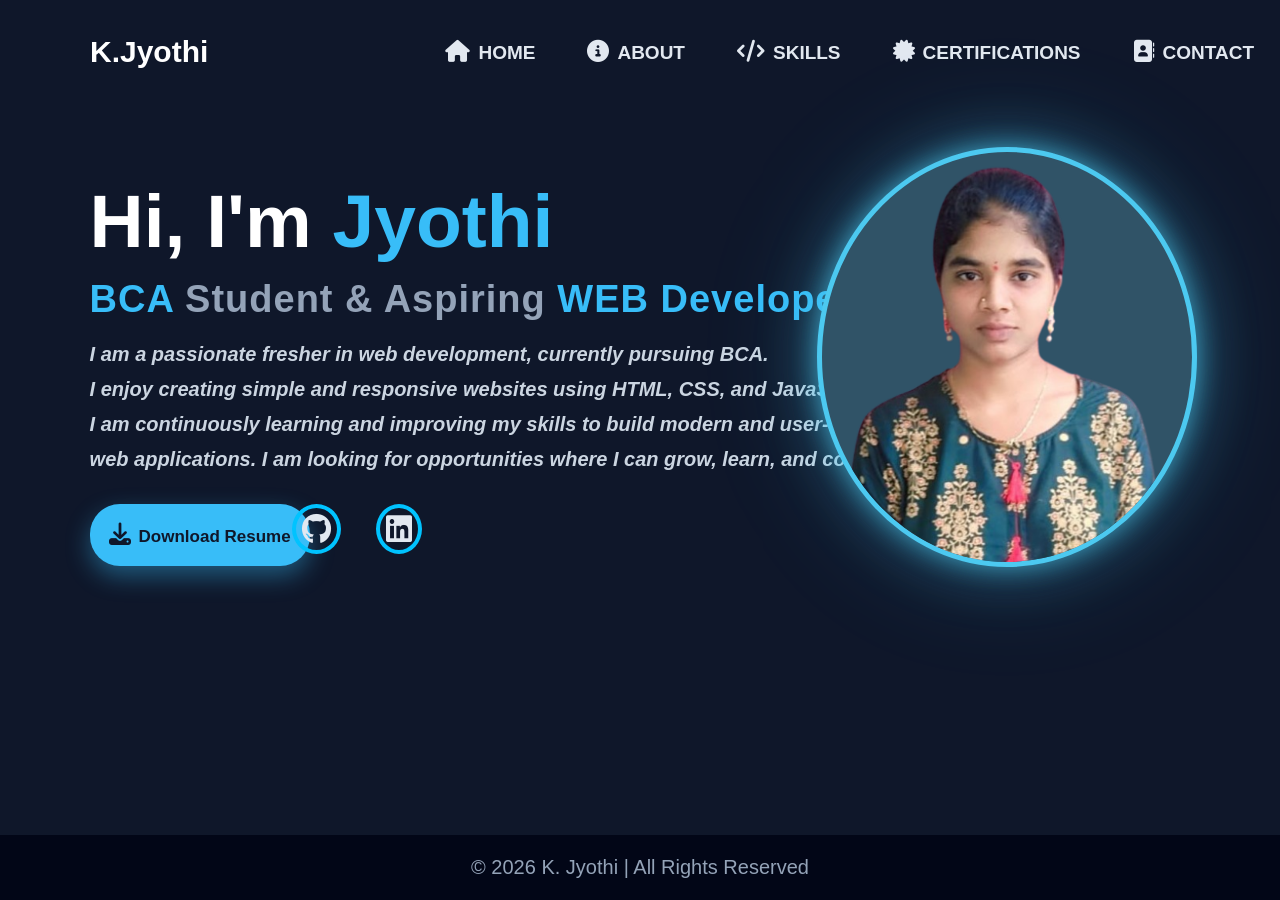
<file: index.html>
<!DOCTYPE html>
<html lang="en">
<head>
    <meta charset="UTF-8">
    <meta name="viewport" content="width=device-width, initial-scale=1.0">
    <title>My Portfolio</title>
    <link rel="stylesheet" href="https://cdnjs.cloudflare.com/ajax/libs/font-awesome/6.5.0/css/all.min.css">
    <link rel="stylesheet" href="style.css">
</head>
<body>
    <div class="main">
        <div class="navbar">
           <h1 class="name">K.Jyothi</h1>
         
            <ul>
                <li><a href="index.html"><i class="fa-solid fa-house"></i>HOME</a></li>
                <li><a href="about.html"><i class="fa-solid fa-circle-info"></i>ABOUT</a></li>
               <li><a href="skills.html"><i class="fa-solid fa-code"></i>SKILLS</a></li>
               <li><a href="certifications.html"><i class="fa-solid fa-certificate"></i>CERTIFICATIONS</a></li>
               <li><a href="contact.html"><i class="fa-solid fa-address-book"></i>CONTACT</a></li> 
            </ul>
        </div>
       <div class="info">
    <h1>Hi, I'm <span>Jyothi</span></h1><br>
    <h2><span>BCA</span> Student &  Aspiring<span> WEB Developer</span></h2><br>
<p><i><b>I am a passionate fresher in web development, currently pursuing BCA.<br>
I enjoy creating simple and responsive websites using HTML, CSS, and JavaScript.<br>

I am continuously learning and improving my skills to build modern and user-friendly<br> web applications.
I am looking for opportunities where I can grow, learn, and contribute.</b></i></p>

</div>
       <div class="image">
        <img src="images/image2.png">
    </div>
   
<a href="jyothiresume.pdf" download>
    <button ><i class="fa-solid fa-download"></i><b>Download Resume</b></button>
</a>
<div class="icon">
    <a href="https://github.com/kesanajyothi641-ai" target="_blank">
         <i class="fa-brands fa-github"></i>
    </a>

    <a href="https://www.linkedin.com/in/kesana-jyothi-a16402345" target="_blank">
        <i class="fa-brands fa-linkedin"></i>
    </a>
   </div>
<footer>
    <p>© 2026 K. Jyothi | All Rights Reserved</p>
</footer>
</body>
</html>
</file>
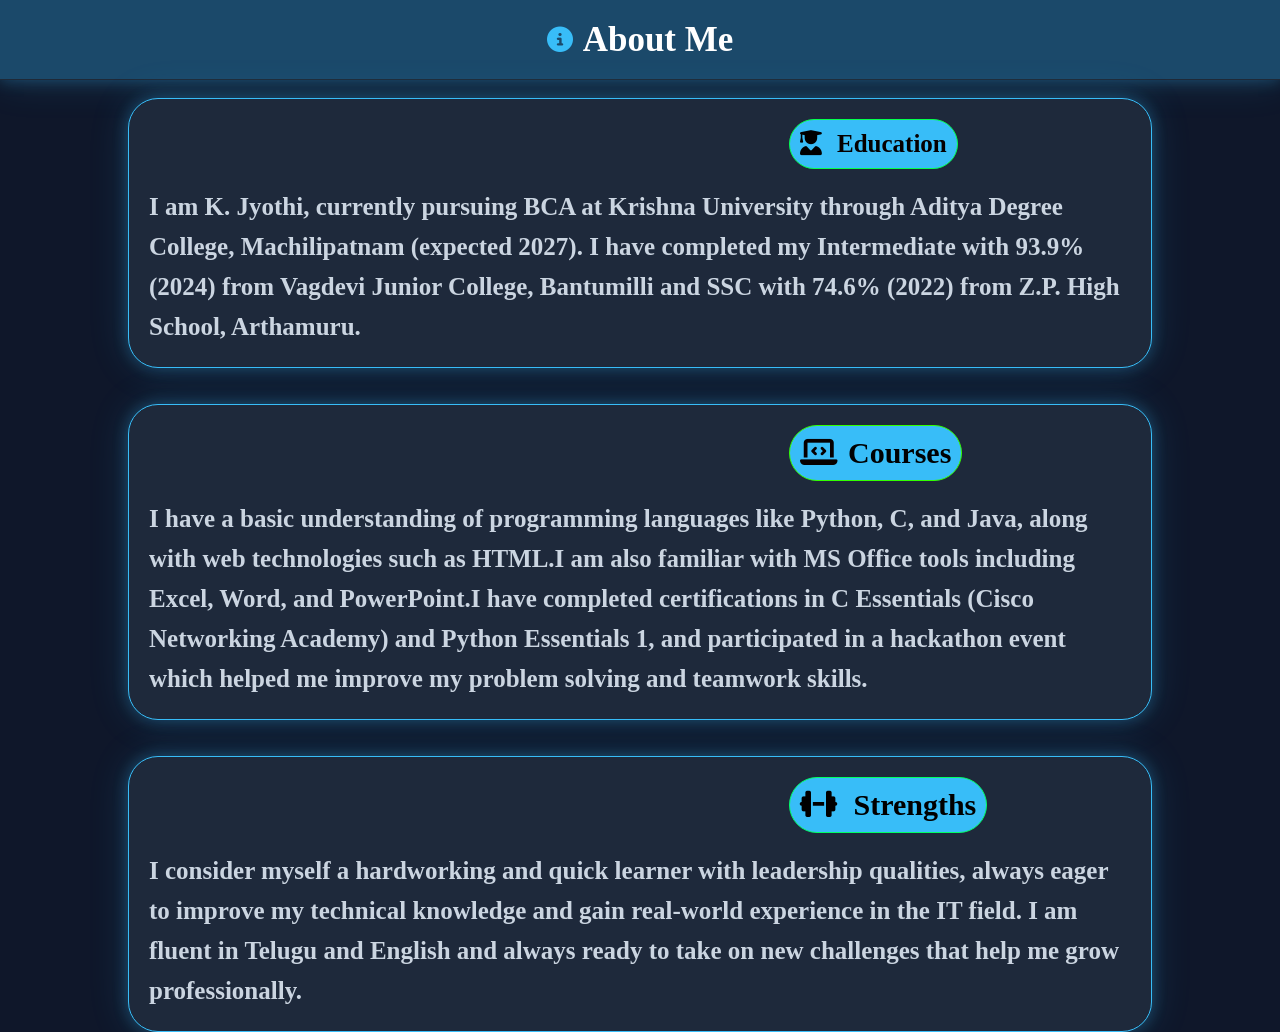
<file: about.html>
<!DOCTYPE html>
<html lang="en">
<head>
    <meta charset="UTF-8">
    <meta name="viewport" content="width=device-width, initial-scale=1.0">
    <title>About Section</title>
    <link rel="stylesheet" href="https://cdnjs.cloudflare.com/ajax/libs/font-awesome/6.5.0/css/all.min.css">
    <link rel="stylesheet" href="style.css">
</head>
<body class="about-page">
    <header class="header">
    <i class="fa-solid fa-circle-info"></i><h1> About Me</h1>
</header><br>
<div class="box1">
<h1 class="edu-title"><i class="fa-solid fa-user-graduate"></i>Education</h1><br><br>
<h2>I am K. Jyothi, currently pursuing BCA at Krishna University through Aditya Degree College, Machilipatnam (expected 2027). I have completed my Intermediate with 93.9% (2024) from Vagdevi Junior College, Bantumilli and SSC with 74.6% (2022) from Z.P. High School, Arthamuru.</h2></div><br><br>
<div class="box2">
<h1 class="courses"> <i class="fa-solid fa-laptop-code"></i>Courses</h1><br><br>
<h2>I have a basic understanding of programming languages like Python, C, and Java, along with web technologies such as HTML.I am also familiar with MS Office tools including Excel, Word, and PowerPoint.I have completed certifications in C Essentials (Cisco Networking Academy) and Python Essentials 1, and participated in a hackathon event which helped me improve my problem solving and teamwork skills.</h2></div><br><br>
<div class="box3">
<h1 class="strengths">
    <i class="fa-solid fa-dumbbell"></i> Strengths
</h1><br><br>
<h2>I consider myself a hardworking and quick learner with leadership qualities, always eager to improve my technical knowledge and gain real-world experience in the IT field.
I am fluent in Telugu and English and always ready to take on new challenges that help me grow professionally.</h2>
</div>
</body>
</html>
</file>
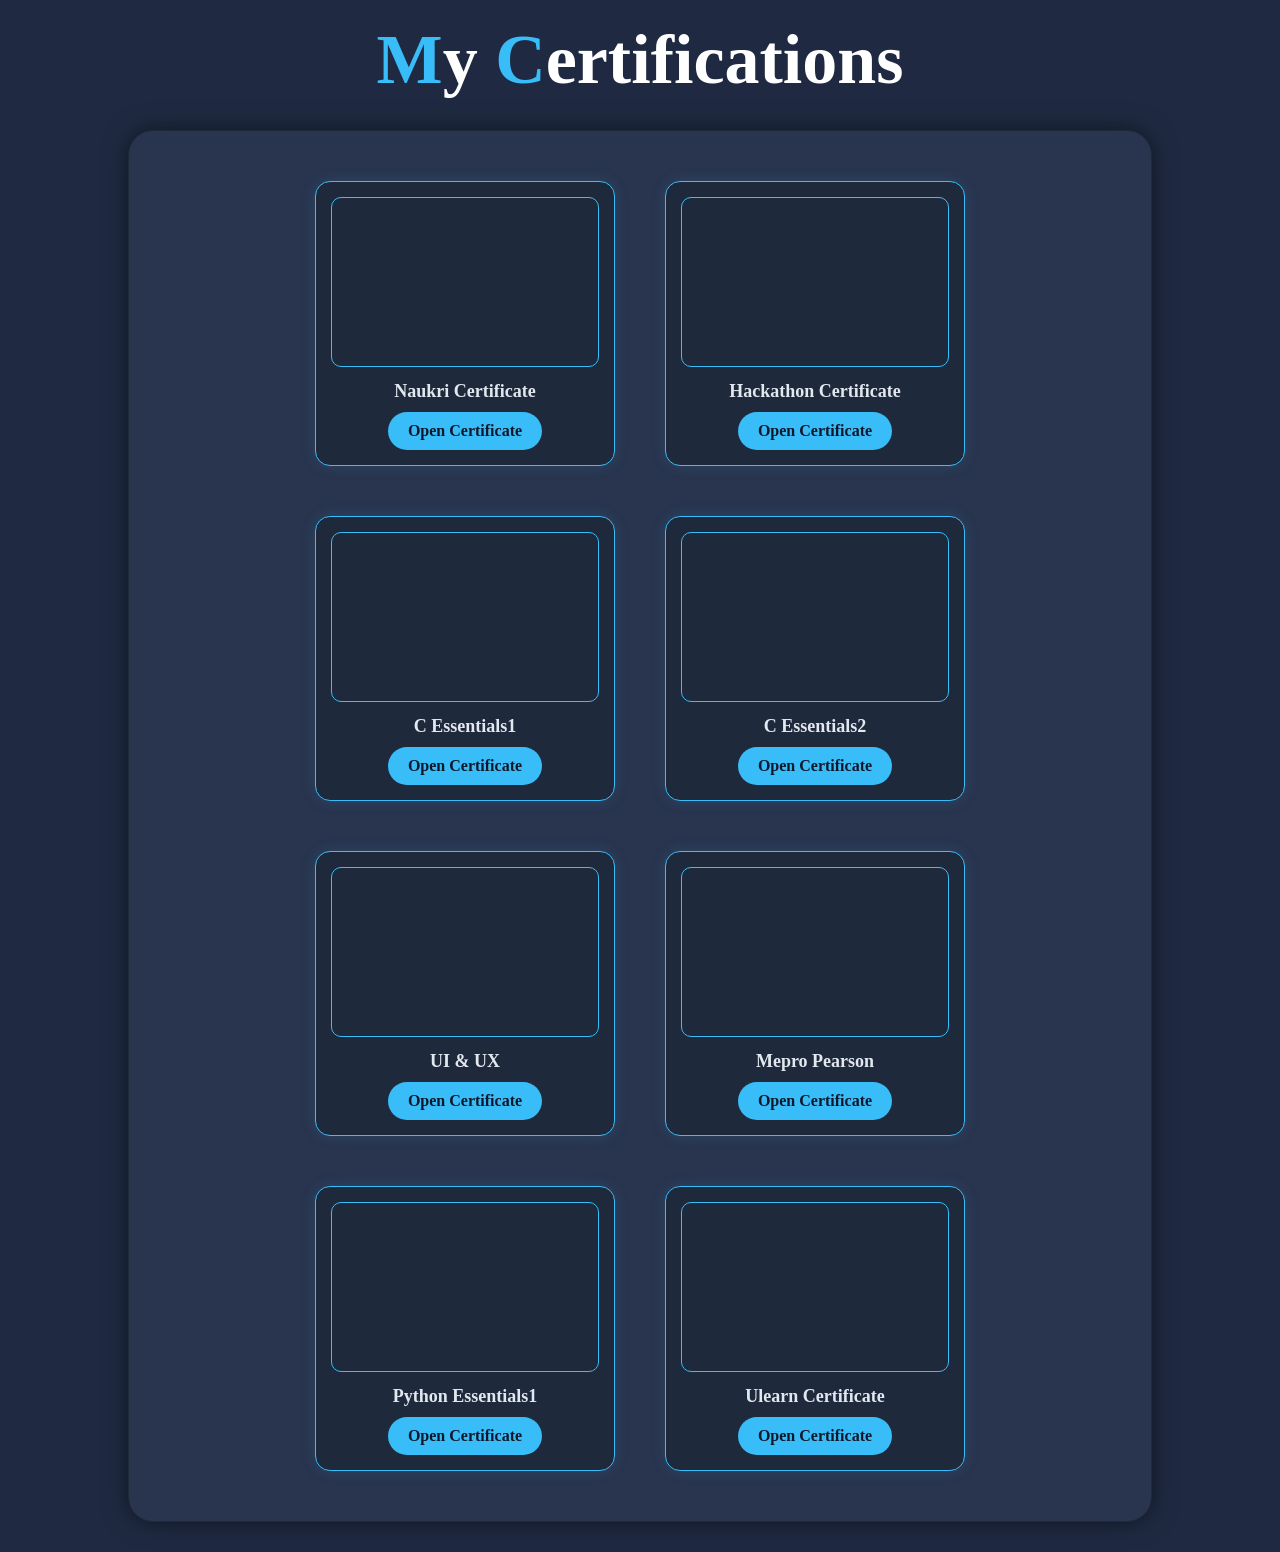
<file: certifications.html>
<!DOCTYPE html>
<html lang="en">
<head>
    <meta charset="UTF-8">
    <meta name="viewport" content="width=device-width, initial-scale=1.0">
    <title>certifications</title>
    <link rel="stylesheet" href="https://cdnjs.cloudflare.com/ajax/libs/font-awesome/6.5.0/css/all.min.css">
    <link rel="stylesheet" href="style.css">
</head>
<body class="certificates-page">
     <h1><span>M</span>y <span>C</span>ertifications</h1>
       <div class="cert-container">
    <div class="certificate-box1">
    <iframe 
        src="certificates/NaukriCertificate.pdf">
    </iframe>

    <h2>Naukri Certificate</h2>
    <a href="certificates/NaukriCertificate.pdf" target="_blank">
        Open Certificate
    </a>
    </div>
    <div class="certificate-box2">
    <iframe 
        src="certificates/certificate-of-hackathon.pdf">
    </iframe>

    <h2>Hackathon Certificate</h2>
    <a href="certificates/certificate-of-hackathon.pdf" target="_blank">
        Open Certificate
    </a>
    </div>
    <div class="certificate-box3">
    <iframe 
        src="certificates/C-Essentials1.pdf">
    </iframe>

    <h2>C Essentials1</h2>
    <a href="certificates/C-Essentials1.pdf" target="_blank">
        Open Certificate
    </a>
    </div>
    <div class="certificate-box4">
    <iframe 
        src="certificates/C-Essentials2.pdf">
    </iframe>

    <h2>C Essentials2</h2>
    <a href="certificates/C-Essentials2.pdf" target="_blank">
        Open Certificate
    </a>
    </div>
    <div class="certificate-box5">
    <iframe 
        src="certificates/certificate-of-UI-UX.pdf">
    </iframe>

    <h2>UI & UX</h2>
    <a href="certificates/certificate-of-UI-UX.pdf" target="_blank">
        Open Certificate
    </a>
    </div>
    <div class="certificate-box6">
    <iframe 
        src="certificates/MeproPearson.pdf">
    </iframe>

    <h2>Mepro Pearson</h2>
    <a href="certificates/MeproPearson.pdf" target="_blank">
        Open Certificate
    </a>
    </div>
    <div class="certificate-box7">
    <iframe 
        src="certificates/Python-Essentials1.pdf">
    </iframe>

    <h2>Python Essentials1</h2>
    <a href="certificates/Python-Essentials1.pdf" target="_blank">
        Open Certificate
    </a>
    </div>
    <div class="certificate-box8">
    <iframe 
        src="certificates/UlearnCertificate.pdf">
    </iframe>

    <h2>Ulearn Certificate</h2>
    <a href="certificates/UlearnCertificate.pdf" target="_blank">
        Open Certificate
    </a>
    </div>
</div>
</body>
</html>
</file>
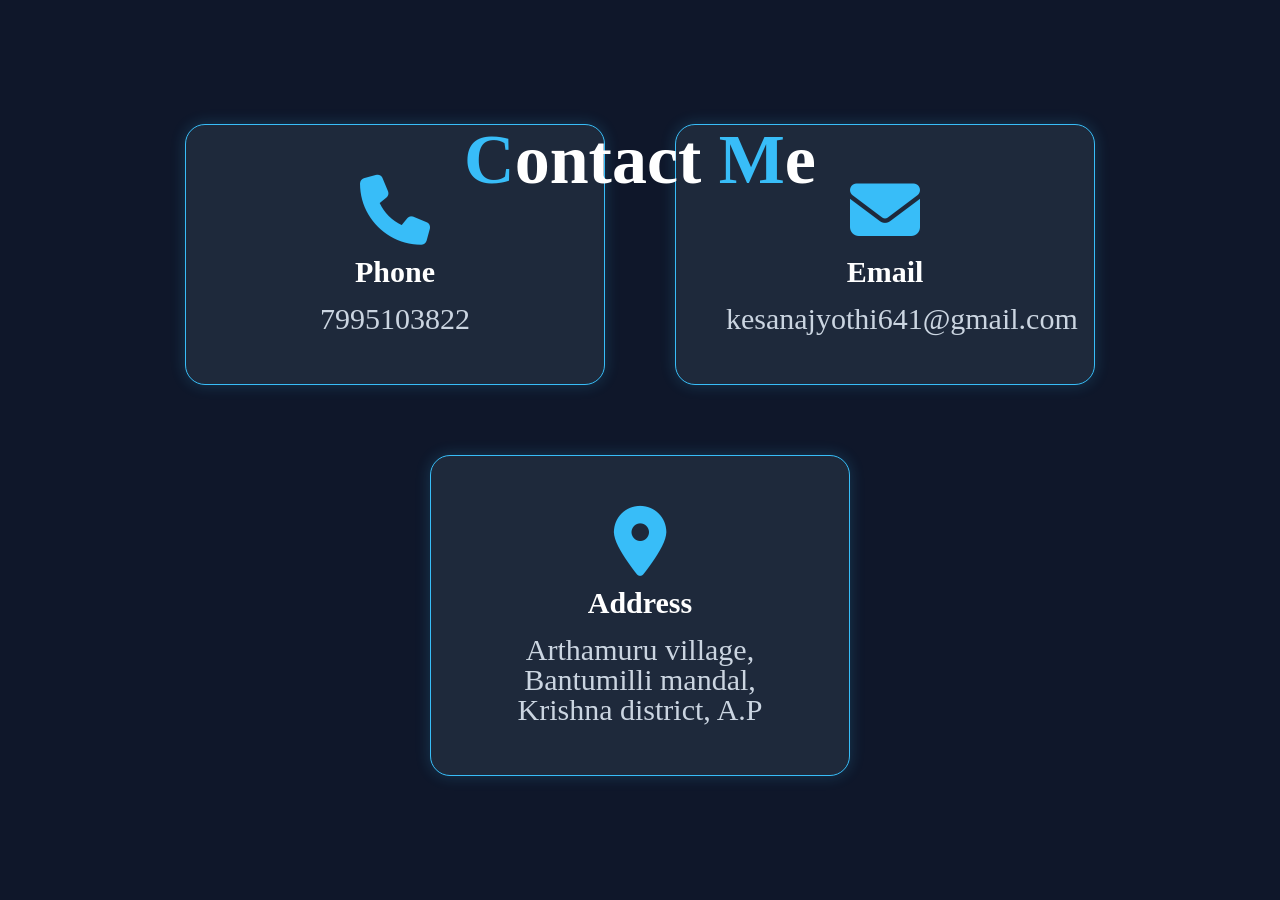
<file: contact.html>
<!DOCTYPE html>
<html lang="en">
<head>
    <meta charset="UTF-8">
    <meta name="viewport" content="width=device-width, initial-scale=1.0">
    <title>Contact Me</title>

    <link rel="stylesheet" href="style.css">

    <link rel="stylesheet" href="https://cdnjs.cloudflare.com/ajax/libs/font-awesome/6.5.0/css/all.min.css">
</head>

<body class="contact-page">

    <h1><span>C</span>ontact <span>M</span>e</h1>

    <div class="contact-container">

        <div class="contact-card">
            <i class="fa-solid fa-phone"></i>
            <h2>Phone</h2>
            <p>7995103822</p>
        </div>

        <div class="contact-card">
            <i class="fa-solid fa-envelope"></i>
            <h2>Email</h2>
            <p>kesanajyothi641@gmail.com</p>
        </div>

        <div class="contact-card">
            <i class="fa-solid fa-location-dot"></i>
            <h2>Address</h2>
            <p>Arthamuru village,<br>
               Bantumilli mandal,<br>
               Krishna district, A.P</p>
        </div>

    </div>

</body>
</html>
</file>
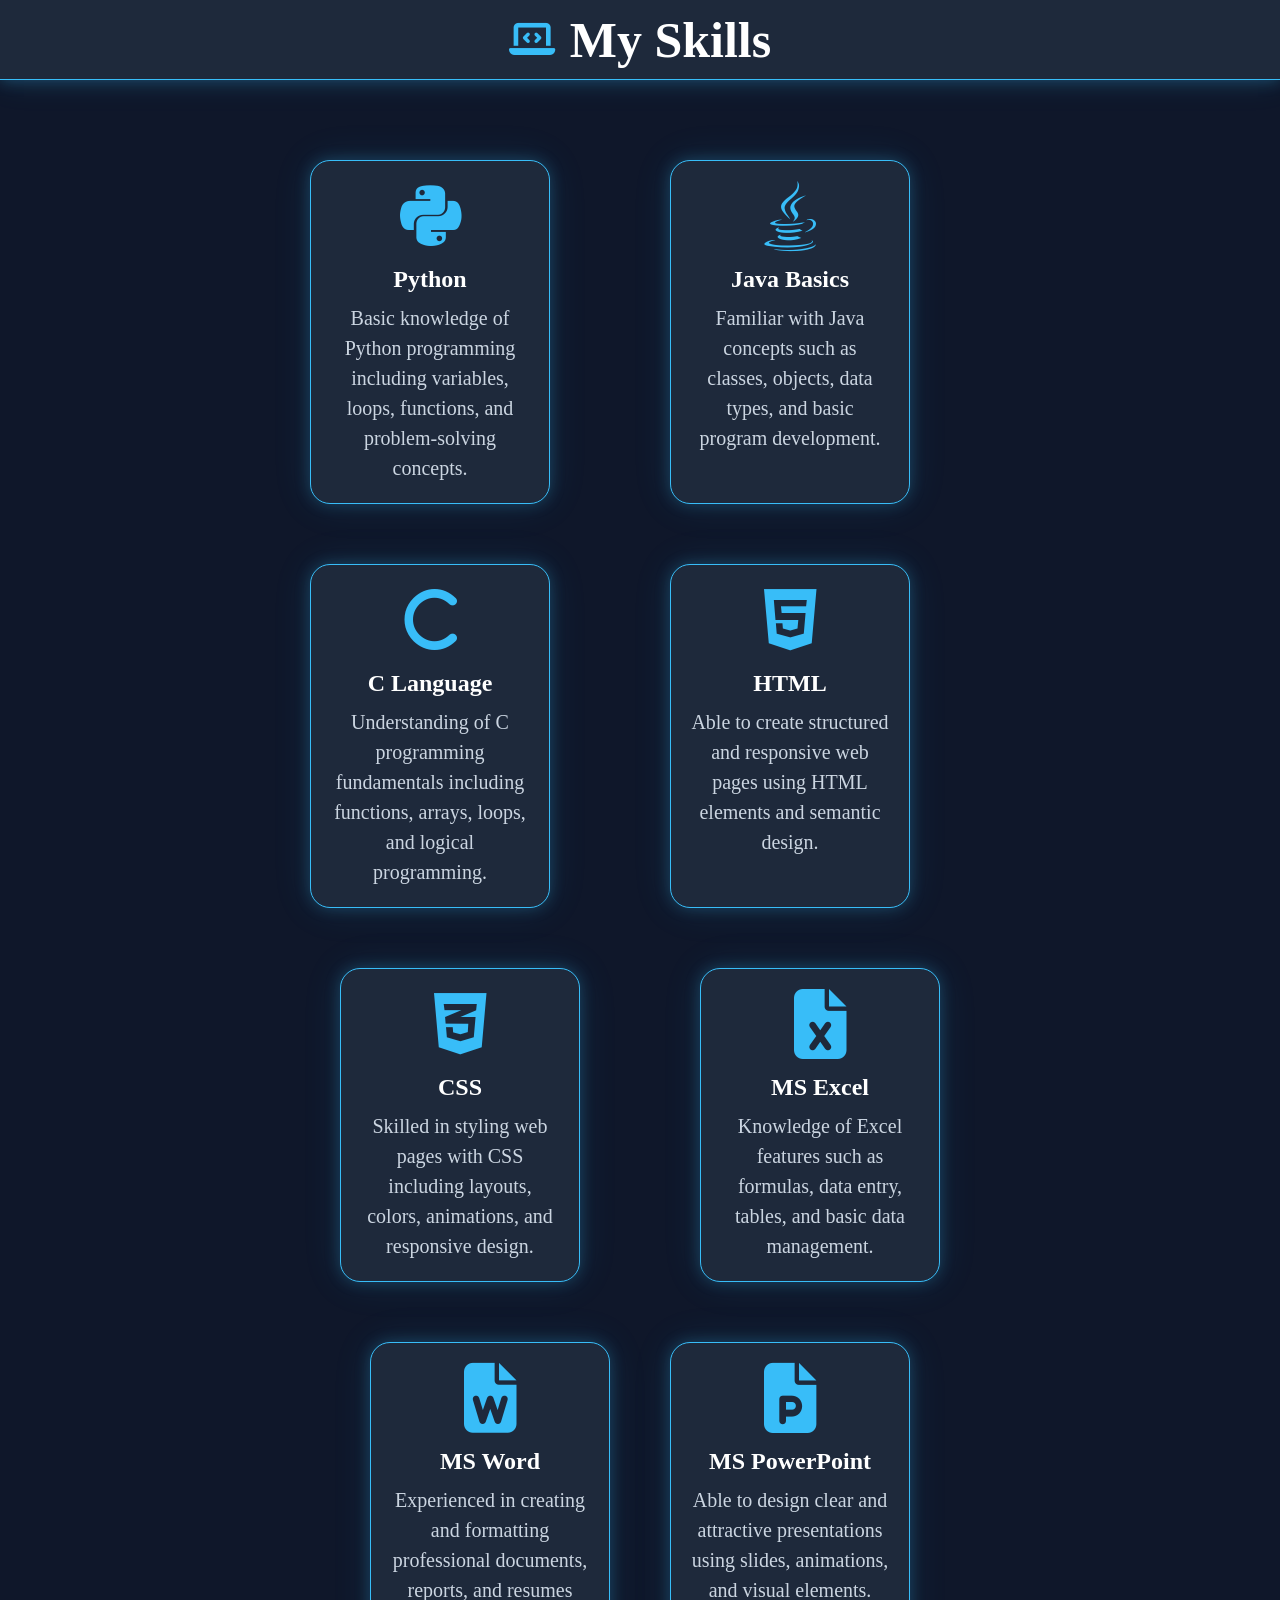
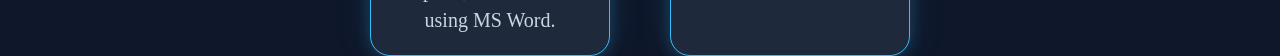
<file: skills.html>
<!DOCTYPE html>
<html lang="en">
<head>
    <meta charset="UTF-8">
    <meta name="viewport" content="width=device-width, initial-scale=1.0">
    <title>Skills</title>
     <link rel="stylesheet" href="https://cdnjs.cloudflare.com/ajax/libs/font-awesome/6.5.0/css/all.min.css">
    <link rel="stylesheet" href="style.css">
</head>
<body class="skill-page">
    <header class="head">
        <i class="fa-solid fa-laptop-code"></i>
    <h1>My Skills</h1>
    </header>
    <div class="container">
    <div class="skills-box">

        <div class="card">
            <i class="fa-brands fa-python"></i>
            <h2>Python</h2>
            <h3>Basic knowledge of Python programming including variables, loops, functions, and problem-solving concepts.</h3>
        </div><br><br>

        <div class="card"> 
            <i class="fa-brands fa-java"></i>
            <h2>Java Basics</h2>
            <h3>Familiar with Java concepts such as classes, objects, data types, and basic program development.</h3>
        </div><br><br>

        <div class="card">
            <i class="fa-solid fa-c"></i>
            <h2>C Language</h2>
            <h3>Understanding of C programming fundamentals including functions, arrays, loops, and logical programming.</h3>
        </div><br><br>

        <div class="card">
            <i class="fa-brands fa-html5"></i>
            <h2>HTML</h2>
            <h3>Able to create structured and responsive web pages using HTML elements and semantic design.</h3>
        </div><br><br>

        <div class="card">
            <i class="fa-brands fa-css3-alt"></i>
            <h2>CSS</h2>
            <h3>Skilled in styling web pages with CSS including layouts, colors, animations, and responsive design.</h3>
        </div><br><br>

        <div class="card">
            <i class="fa-solid fa-file-excel"></i>
            <h2>MS Excel</h2>
            <h3>Knowledge of Excel features such as formulas, data entry, tables, and basic data management.</h3>
        </div>
     <div class="card">
    <i class="fa-solid fa-file-word"></i>
    <h2>MS Word</h2>
    <h3>Experienced in creating and formatting professional documents, reports, and resumes using MS Word.</h3>
</div>

<div class="card">
    <i class="fa-solid fa-file-powerpoint"></i>
    <h2>MS PowerPoint</h2>
    <h3>Able to design clear and attractive presentations using slides, animations, and visual elements.</h3>
</div>
    </div>

</div>

    
</body>
</html>
</file>
<file: style.css>
*{
    margin:0;
    padding:0;
    box-sizing:border-box;
}
 body{
    margin:0;
    padding:0;
 }

.name{
    margin-left:90px;
    color:#ffffff;
    font-size:30px;
}

.main{
    height:100vh;
    overflow:hidden;
    width:100%;
    min-height:100vh;
    background-color: #0f172a;
    color: #ffffff;
    background-position:center;
    background-size:cover;
    background-repeat:no-repeat;
    position:relative;
    font-family:sans-serif;
    padding-top:0;
    padding-bottom:0;
   
}
.navbar{
    display:flex;
    margin: auto;
    padding:20px 0;
    align-items:center;
    justify-content:space-between;
}
ul{
    display:flex;
    padding:0;
}

ul li{
    list-style:none;
    padding:10px 16px;
    
}

ul li a{
    display:inline-block;
    font-size:19px;
    font-weight:bold;
    text-decoration:none;
    color:#e2e8f0;

    padding:8px;               
    border:2px solid transparent;   
    border-radius:25px;    
    transition:0.3s ease;
}

ul li a:hover{
    background:#38bdf8;
    color:#0f172a;
    box-shadow:0 0 15px rgba(56,189,248,0.5);
}
.info{
    margin-left:7%;
    margin-top:6%;
}

.info h1{
    font-size:75px;
    color:#ffffff;
    line-height:80px;
}

.info h2{
    font-size:38px;
    color:#94a3b8;
    letter-spacing:1px;
    line-height:40px;
}

p{
    color:#cbd5e1;
    line-height:35px;
    font-size:20px;
}

.info span{
    color:#38bdf8;
}

.image{
    position:relative;
    width:43%;
    height:35%;
    right:5%;
    bottom:280px;
    
}
    

.image img{
    border-radius:50%;
    background-color:#305367;
    position:relative;
    
    width:380px;
    height:420px;
    left:160%;
    bottom:50px;
    

    object-fit:cover;

    border:5px solid #4cc9f0;

    box-shadow: 0 0 25px rgba(76,201,240,0.6),
    0 0 60px rgba(76,201,240,0.4),
    0 0 120px rgba(76,201,240,0.2);
}

button{
    position:relative;
    bottom:32%;
    left:7%;
    padding:19px;
    font-size:17px;
    border-radius:30px;
    background:#38bdf8;
    color:#0f172a;
    border:none;
    box-shadow:0 10px 25px rgba(56,189,248,0.4);
}
a i{
    margin-right:8px;
    font-size:22px;
}

button:hover{
    background:#0ea5e9;
    color:#ffffff;
    cursor:pointer;
}
.icon{
    position:relative;
    bottom: 40%;
    left: 22%;
    display: flex;
    gap:15px;
}
.icon i{
    font-size:30px;
     color:#e2e8f0;
    padding:6px;
    border-radius:80%;
    border:4px solid #00c3ff;
    margin:10px;
}

.icon i:hover{
    background:#38bdf8;
    color:#0f172a;
    cursor:pointer;
}
footer{
    width:100%;
    background:#020617;
    text-align:center;
    padding:15px;
    position:fixed;
    bottom:0;
    left:0;
    font-size:16px;
}

footer p{
    color:#94a3b8;
}


.about-page {
     background:#0f172a;
    color:#e2e8f0;
    background-size:cover;
    background-position:fixed;
}
.header {
    background:#1b496a;
    height:80px;
    display:flex;
    justify-content:center;
    align-items:center;
     border-bottom:1px solid #1f2937;
      box-shadow:
    0 0 15px rgba(56,189,248,0.3),
    0 0 40px rgba(56,189,248,0.15);
}

.header h1 {
    font-size:35px;
    font-family:Cambria;
    color:#ffffff;
    margin:0;
}

.header i {
    font-size: 26px;
    color:#38bdf8;
    margin-right: 10px;
}
.edu-title{
    border-radius:100px;
    border:1px solid #03ff4f;
    margin-left:640px;
    background-color:#38bdf8;
    display:inline-block;
    padding:10px;
    font-size:25px;
    color:#050000;
}
.box1{
    width:80%;
    margin:auto;
    border-radius:30px;
    padding:20px;
  background:#1e293b;
    border:1px solid #38bdf8;
    box-shadow:
    0 0 15px rgba(56,189,248,0.3),
    0 0 40px rgba(56,189,248,0.15);

    transition: transform 0.3s ease;
}

.box1:hover{
    transform: translateY(-10px);
}

.box1 h2{
    font-size:25px;
    color:#cbd5e1;
    line-height:1.6;
}
.edu-title i{
    color:#000000;
    margin-right:15px;
}

.courses{
    border-radius:100px;
    border:1px solid #33ff00;
    margin-left:640px;
    background-color:#38bdf8;
    display:inline-block;
    padding:10px;
    font-size:30px;
    color:#000204;
}
   .box2{
    width:80%;
    margin:auto;
    border-radius:30px;
    padding:20px;
    background:#1e293b;
    border:1px solid #38bdf8;
   box-shadow:
    0 0 15px rgba(56,189,248,0.3),
    0 0 40px rgba(56,189,248,0.15);

    transition: transform 0.2s ease;
}

.box2:hover{
    transform: translateY(-5px);
}

.box2 h2{
    font-size:25px;
    color:#cbd5e1;
    line-height:1.6;
}
.courses i{
    color:rgb(6, 0, 0);
    margin-right:10px;
}
.strengths{
    border-radius:100px;
    border:1px solid #00ff66;
    margin-left:640px;
    background-color: #38bdf8;
    display:inline-block;
    padding:10px;
    font-size:30px;
    color:#000000;
}

 .box3{
    width:80%;
    margin:auto;
    border-radius:30px;
    padding:20px;
    background:#1e293b;
    border:1px solid #38bdf8;
    box-shadow:
    0 0 15px rgba(56,189,248,0.3),
    0 0 40px rgba(56,189,248,0.15);

    transition: transform 0.3s ease;
}

.box3:hover{
    transform: translateY(-10px);
}

.box3 h2{
    font-size:25px;
    color:#cbd5e1;
    line-height:1.6;
}
.strengths i {
    color:rgb(0, 0, 0);
    margin-right:8px;
}

.skill-page{
      background:#0f172a;
    background-repeat: no-repeat;
    background-size: cover;
    margin:0;
    padding:0;
}
.head{
    background:#1e293b;
    height:80px;
    display:flex;
    justify-content:center;
    align-items:center;

    border-bottom:1px solid #38bdf8;

    box-shadow:
    0 0 15px rgba(56,189,248,0.3),
    0 0 35px rgba(56,189,248,0.12);
}
.head h1{
    font-size:50px;
    color:#ffffff;
}



.head h1{
    animation: twinkle 1.5s infinite alternate;
}

@keyframes twinkle{

    from{
        text-shadow:
        0 0 5px #38bdf8,
        0 0 10px #38bdf8;
    }

    to{
        text-shadow:
        0 0 15px #38bdf8,
        0 0 30px #38bdf8,
        0 0 45px #38bdf8;
    }
}

.head i{
    font-size:37px;
    color:#38bdf8;
    margin-right:15px;
}
.container{
    width:70%;
    margin:auto;
    text-align:center;
    padding-top:80px;
}
.skills-box{
    display:flex;
    flex-wrap:wrap;
    justify-content:center;
    gap:60px;
}

.card{
    width:240px;

    background:#1e293b;

    padding:20px;

    border-radius:20px;

    border:1px solid #38bdf8;

    box-shadow:
    0 0 15px rgba(56,189,248,0.25),
    0 0 40px rgba(56,189,248,0.10);

    transition:0.3s ease;
}
.card:hover{
    transform:translateY(-10px);

    box-shadow:
    0 0 20px rgba(56,189,248,0.45),
    0 0 60px rgba(56,189,248,0.20);
}

.card i{
    font-size:70px;
    color:#38bdf8;
    margin-bottom:15px;
}
.card h2{
    color:#ffffff;
    margin-bottom:10px;
}
.card h3{
    color:#cbd5e1;
    font-size:20px;
    line-height:1.5;
    font-weight:normal;
}
.certificates-page {
   background:#1f2a42;
    margin:0;
    padding:0;
    background-size:cover;
    background-attachment:fixed;
}
.certificates-page h1{
    font-size:70px;
    color:#ffffff;
    text-align:center;
    margin-top:20px;
}
.certificates-page span{
    color:#38bdf8;
}

.cert-container{
    width:80%;
    margin:30px auto;

    background:#29344e;

    padding:50px;

    border-radius:25px;

    display:flex;
    flex-wrap:wrap;
    gap:50px;
    justify-content:center;
    align-items:flex-start;

    border:1px solid #1f2937;
    box-shadow:0 0 25px rgba(0,0,0,0.5);
}
.certificate-box1 h2,
.certificate-box2 h2,
.certificate-box3 h2,
.certificate-box4 h2,
.certificate-box5 h2,
.certificate-box6 h2,
.certificate-box7 h2,
.certificate-box8 h2{
    color:#e2e8f0;
    font-size:18px;
    margin-top:10px;
}
.certificate-box1,
.certificate-box2,
.certificate-box3,
.certificate-box4,
.certificate-box5,
.certificate-box6,
.certificate-box7,
.certificate-box8{

    width:300px;

    background:#1e293b;

    padding:15px;

    border-radius:15px;

    border:1px solid #38bdf8;

    text-align:center;

    transition:0.3s ease;

    box-shadow:0 0 15px rgba(56,189,248,0.15);
}


.certificate-box1:hover,
.certificate-box2:hover,
.certificate-box3:hover,
.certificate-box4:hover,
.certificate-box5:hover,
.certificate-box6:hover,
.certificate-box7:hover,
.certificate-box8:hover{

    transform:translateY(-8px);

    box-shadow:
    0 0 20px rgba(56,189,248,0.4),
    0 0 50px rgba(56,189,248,0.2);
}
iframe{
    width:100%;
    height:170px;
    border:1px solid #38bdf8;
    border-radius:10px;
}

.cert-container a{
    display:inline-block;
    margin-top:10px;
    text-decoration:none;

    background:#38bdf8;
    color:#0f172a;

    padding:10px 20px;
    border-radius:25px;

    font-weight:bold;
    transition:0.3s;
}
.cert-container a:hover{
    background:#0ea5e9;
    color:#ffffff;
}

.contact-page{
    background:#0f172a;
    margin:0;
    padding:0;

    min-height:100vh;

    display:flex;
    flex-direction:column;
    justify-content:center;
}


.contact-page h1{
    text-align:center;
    font-size:70px;
    color:#ffffff;
    margin:0;

    position:absolute;
    top:120px;
    left:50%;
    transform:translateX(-50%);
}
.contact-page span{
    color:#38bdf8;
}


.contact-container{
    width:100%;
    margin:auto;

    display:flex;
    flex-wrap:wrap;
    justify-content:center;
    gap:70px;
}

.contact-card{
    width:420px;
    background:#1e293b;

    border:1px solid #38bdf8;
    border-radius:20px;

    padding:50px;
    text-align:center;

    box-shadow:0 0 15px rgba(56,189,248,0.2);

    transition:0.3s ease;
}


.contact-card:hover{
    transform:translateY(-10px);
    box-shadow:0 0 25px rgba(56,189,248,0.5);
}


.contact-card i{
    font-size:70px;
    color:#38bdf8;
    margin-bottom:10px;
}


.contact-card h2{
    font-size:30px;
    color:#ffffff;
    margin-bottom:15px;
}
.contact-card p{
    color:#cbd5e1;
    font-size:30px;
    line-height:1;
}
</file>
